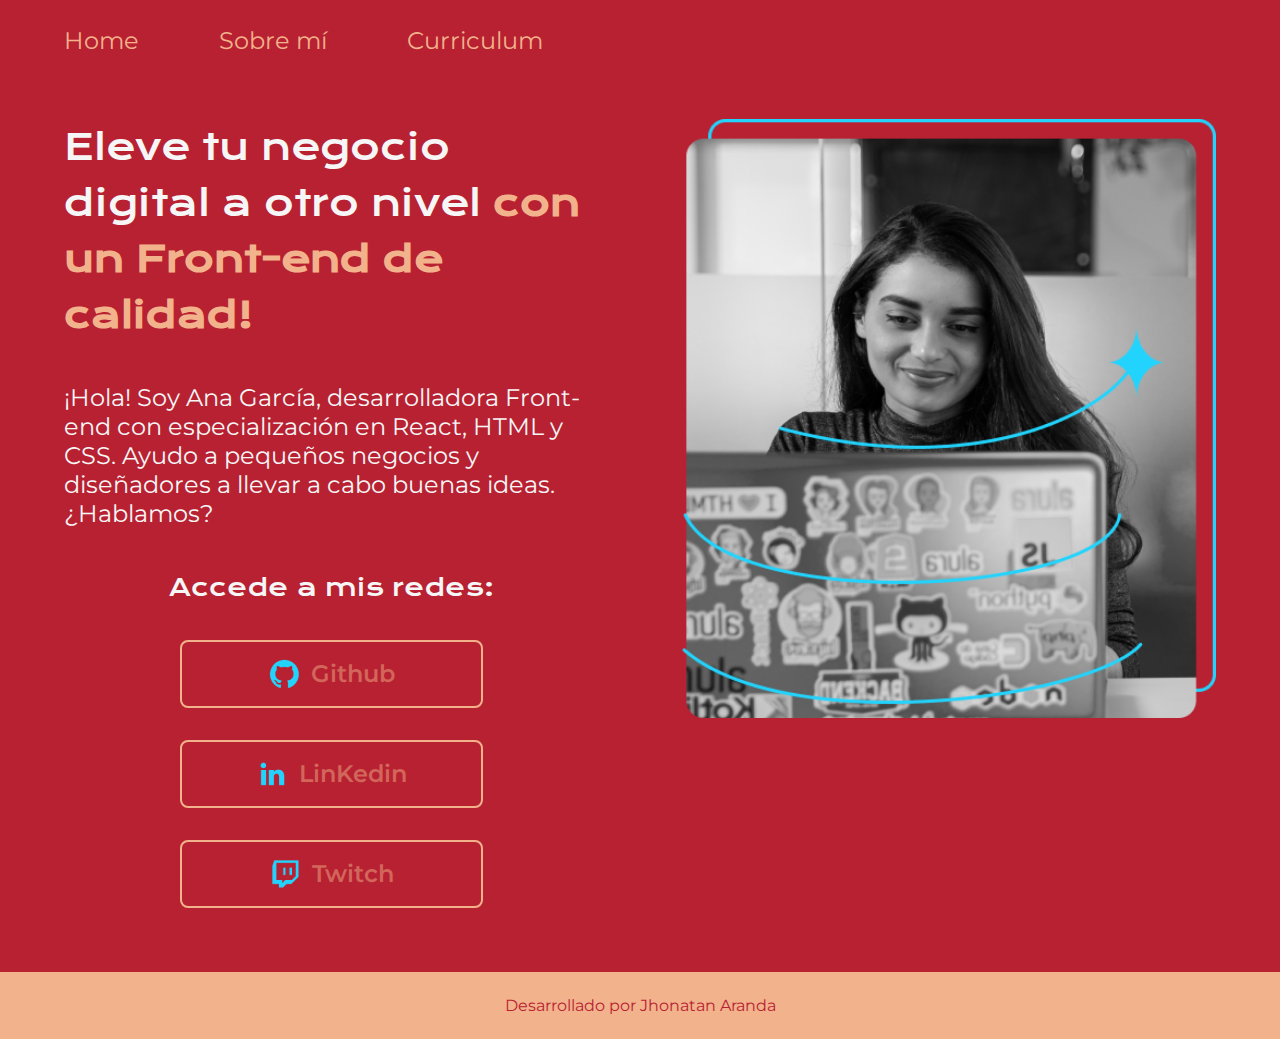
<file: index.html>
<!DOCTYPE html>
<html lang="es">
<head>
    <meta charset="UTF-8">
    <meta name="viewport" content="width=device-width, initial-scale=1.0">
    <title>Portafolio</title>
    <link rel="stylesheet" href="styles/style.css">
</head>
<body>
    <header class="header">
        <nav class="header__menu">
            <a class="header__menu__link" href="index.html">Home</a>
            <a class="header__menu__link" href="about.html">Sobre mí</a>
            <a  class="header__menu__link" href="curriculum.html">Curriculum</a>
        </nav>
    </header>
    <main class="presentacion">
        <section class="presentacion__contenido">
            <h1 class="presentacion__contenido__titulo">
                Eleve tu negocio digital a otro nivel <strong class="titulo_destacado">con un Front-end de calidad!</strong>
            </h1>
            <p class="presentacion__contenido__texto">
                ¡Hola! Soy Ana García, desarrolladora Front-end con especialización en React, HTML y CSS. Ayudo a pequeños negocios y diseñadores a llevar a cabo buenas ideas. ¿Hablamos?
            </p>
            <div class="presentacion__enlaces">
                <h2 class="presentacion__enlaces__subtitulo">Accede a mis redes:</h2>
                <a class="presentacion__enlaces__link" href="https://github.com/">
                    <img src="assets/github.png" alt="">Github</a>
                <a class="presentacion__enlaces__link" href="https://www.instagram.com/">
                    <img src="assets/linkedin.png" alt="">LinKedin</a>
                <a class="presentacion__enlaces__link" href="https://www.instagram.com/">
                    <img src="assets/twitch.png" alt="">Twitch</a>
                
            </div>
        </section>
        <img class="presentacion__imagen" src="assets/Imagem.png" alt="Imagen de Ana Garcia trabajando">
    </main>
    <footer class="footer">
        <p>Desarrollado por Jhonatan Aranda</p>
    </footer>
</body>
</html>
</file>
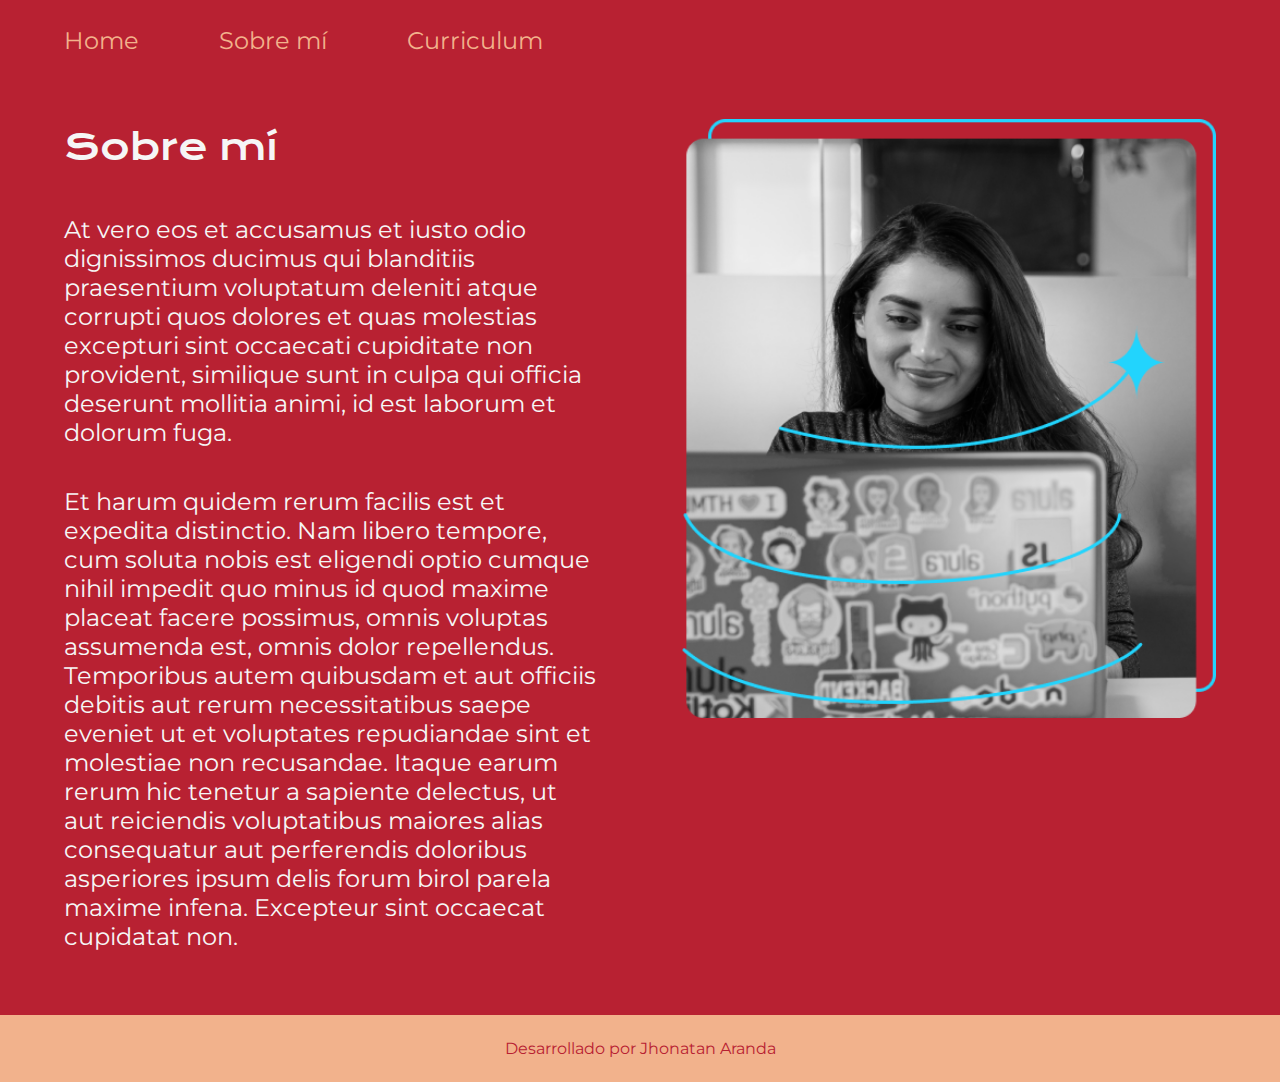
<file: about.html>
<!DOCTYPE html>
<html lang="es">
<head>
    <meta charset="UTF-8">
    <meta name="viewport" content="width=device-width, initial-scale=1.0">
    <title>About</title>
    <link rel="stylesheet" href="styles/style.css">
</head>
<body>
    <header class="header">
        <nav class="header__menu">
            <a class="header__menu__link" href="index.html">Home</a>
            <a class="header__menu__link" href="about.html">Sobre mí</a>
            <a  class="header__menu__link" href="curriculum.html">Curriculum</a>
        </nav>
    </header>
    <main class="presentacion">

        <section class="presentacion__contenido">
            <h1 class="presentacion__contenido__titulo">Sobre mí</h1>
            <p class="presentacion__contenido__texto">At vero eos et accusamus et iusto odio dignissimos ducimus qui blanditiis praesentium voluptatum deleniti atque corrupti quos dolores et quas molestias excepturi sint occaecati cupiditate non provident, similique sunt in culpa qui officia deserunt mollitia animi, id est laborum et dolorum fuga.</p>
            <p class="presentacion__contenido__texto">Et harum quidem rerum facilis est et expedita distinctio. Nam libero tempore, cum soluta nobis est eligendi optio cumque nihil impedit quo minus id quod maxime placeat facere possimus, omnis voluptas assumenda est, omnis dolor repellendus. Temporibus autem quibusdam et aut officiis debitis aut rerum necessitatibus saepe eveniet ut et voluptates repudiandae sint et molestiae non recusandae. Itaque earum rerum hic tenetur a sapiente delectus, ut aut reiciendis voluptatibus maiores alias consequatur aut perferendis doloribus asperiores ipsum delis forum birol parela maxime infena. Excepteur sint occaecat cupidatat non.</p>
        </section>

        <img class="presentacion__imagen" src="assets/Imagem.png" alt="Imagen de Ana Garcia trabajando">

    </main>

    <footer class="footer">
        <p>Desarrollado por Jhonatan Aranda</p>
    </footer>

</body>
</html>
</file>
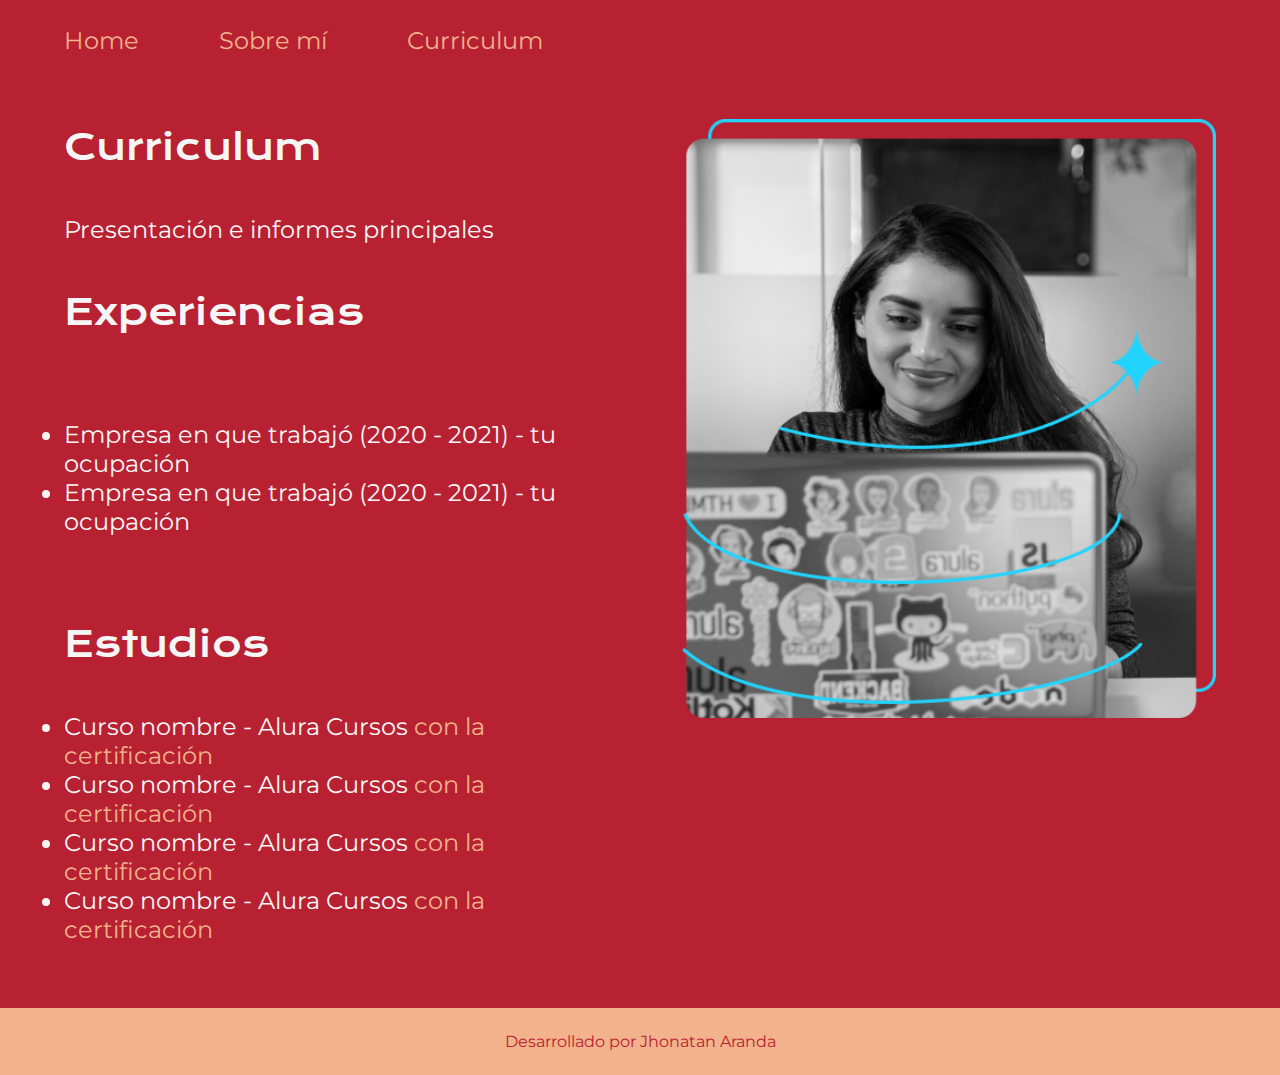
<file: curriculum.html>
<!DOCTYPE html>
<html lang="es">
<head>
    <meta charset="UTF-8">
    <meta name="viewport" content="width=device-width, initial-scale=1.0">
    <title>Curriculum</title>
    <link rel="stylesheet" href="styles/style.css">
</head>
<body>
    <header class="header">
        <nav class="header__menu">
            <a class="header__menu__link" href="index.html">Home</a>
            <a class="header__menu__link" href="about.html">Sobre mí</a>
            <a  class="header__menu__link" href="curriculum.html">Curriculum</a>
        </nav>
    </header>
    <main class="presentacion">
        <section class="presentacion__contenido">
            <h1 class="presentacion__contenido__titulo">
                Curriculum
            </h1>
            <p class="presentacion__contenido__texto">
                Presentación e informes principales
            </p>
            <h2 class="presentacion__contenido__titulo">
                Experiencias
            </h2>
            <p class="presentacion__contenido__texto">
                <ul class="presentacion__contenido__texto">
                    <li> Empresa en que trabajó (2020 - 2021) - tu ocupación</li>
                    <li> Empresa en que trabajó (2020 - 2021) - tu ocupación</li>
                </ul>
            </p>
            <h2 class="presentacion__contenido__titulo">
                Estudios
            </h2>
            <div class="presentacion__contenido__texto">
                <ul class="presentacion__contenido__texto">
                    <li> Curso nombre - Alura Cursos <a href="linkdelacertificacion">con la certificación</a></li>
                    <li> Curso nombre - Alura Cursos <a href="linkdelacertificacion">con la certificación</a></li>
                    <li> Curso nombre - Alura Cursos <a href="linkdelacertificacion">con la certificación</a></li>
                    <li> Curso nombre - Alura Cursos <a href="linkdelacertificacion">con la certificación</a></li>
                </ul>
            </div>
        </section>
        <img class="presentacion__imagen" src="assets/Imagem.png" alt="Imagen de Ana Garcia trabajando">
    </main>

    

    <footer class="footer">
        <p>Desarrollado por Jhonatan Aranda</p>
    </footer>

</body>
</html>
</file>
<file: styles/style.css>
@import url('https://fonts.googleapis.com/css2?family=Krona+One&family=Poppins:ital,wght@0,100;0,200;0,300;0,400;0,500;0,600;0,700;0,800;0,900;1,100;1,200;1,300;1,400;1,500;1,600;1,700;1,800;1,900&family=Sixtyfour&display=swap');


@import url('https://fonts.googleapis.com/css2?family=Krona+One&family=Montserrat:ital,wght@0,100..900;1,100..900&family=Poppins:ital,wght@0,100;0,200;0,300;0,400;0,500;0,600;0,700;0,800;0,900;1,100;1,200;1,300;1,400;1,500;1,600;1,700;1,800;1,900&family=Sixtyfour&display=swap');

:root{
    --color-primario: #B82132;
    --color-secundario: #D2665A;
    --color-teciario: #F2B28C;
    --color-hover: #F6DED8;
    --fuente-montserrat: Montserrat;
    --fuente-krona: krona One;
}

*{
    padding: 0;
    margin: 0;
}

body{
    background-color: var(--color-primario);
    box-sizing: border-box;
    color: #F6F6F6;
    /* overflow: hidden; */
}

.presentacion{
    display: flex;
    align-items: center;
    padding: 5%;
    justify-content: space-between;
    gap: 84px;
}

.presentacion__contenido{
    width: 50%;
    display: flex;
    flex-direction: column;
    gap: 40px;
}

.presentacion__contenido__titulo{
    font-family: var(--fuente-krona);
    font-size: 2.25rem;
    font-weight: 400;
    line-height: 56px;
}

.header{
    padding: 2% 0 0 5%;
}

.header__menu{
    display: flex;
    gap: 80px;
}

.header__menu__link{
    font-family: var(--fuente-montserrat);
    text-decoration: none;
    color: var(--color-teciario);
    font-size: 1.5rem;
}
.titulo_destacado{
    color: var(--color-teciario);
}

.presentacion__contenido__texto{
    font-family: var(--fuente-montserrat);
    font-size: 1.5rem;
}

.presentacion__enlaces{
    display: flex;
    justify-content: space-between;
    flex-direction: column;
    align-items: center;
    gap: 32px;
}

.presentacion__enlaces__link{
    width: 50%;
    font-family: var(--fuente-montserrat);
    text-align: center;
    font-size: 1.5rem;
    font-weight: 600;
    display: inline-block;
    color: var(--color-secundario);
    text-decoration: none;
    padding: 16px;
    border-radius: 8px;
    border: 2px solid var(--color-teciario);
    display: flex;
    align-items: center;
    justify-content: center;
    gap: 10px;
}

.presentacion__enlaces__link:hover{
    background-color: var(--color-hover);
}

.presentacion__imagen{
    width: 50%;
}

/* .presentacion__contenido__texto:hover{
    transition: 2s ease-in;
    border: 2px solid #22D4FD;
    border-radius: 8px;
    
} */

.presentacion__imagen{
    align-self: flex-start;
    width: 50%;
}
.presentacion__enlaces__subtitulo{
    font-family: var(--fuente-krona);
    font-size: 1.5rem;
    align-items: center;
    font-weight: 400;
    line-height: 40px;
}

.presentacion__contenido__texto a{
    text-decoration: none;
    color: var(--color-teciario);
}

.footer{
    background-color: var(--color-teciario);
    padding: 1.5rem;
    color: var(--color-primario);
    text-align: center;
    justify-content: center;
    font-family: var(--fuente-montserrat);
    font-weight: 400;
}

@media (max-width:1200px) {
    .header{
        padding: 10%;
    }
    .header__menu{
        justify-content: center;
    }
    .presentacion{
        flex-direction: column-reverse;
    }
    .presentacion__imagen{
        align-self: center;
    }
    .presentacion__contenido{
        width: auto;
    }
    .header{
        width: auto;
    }
}
</file>
